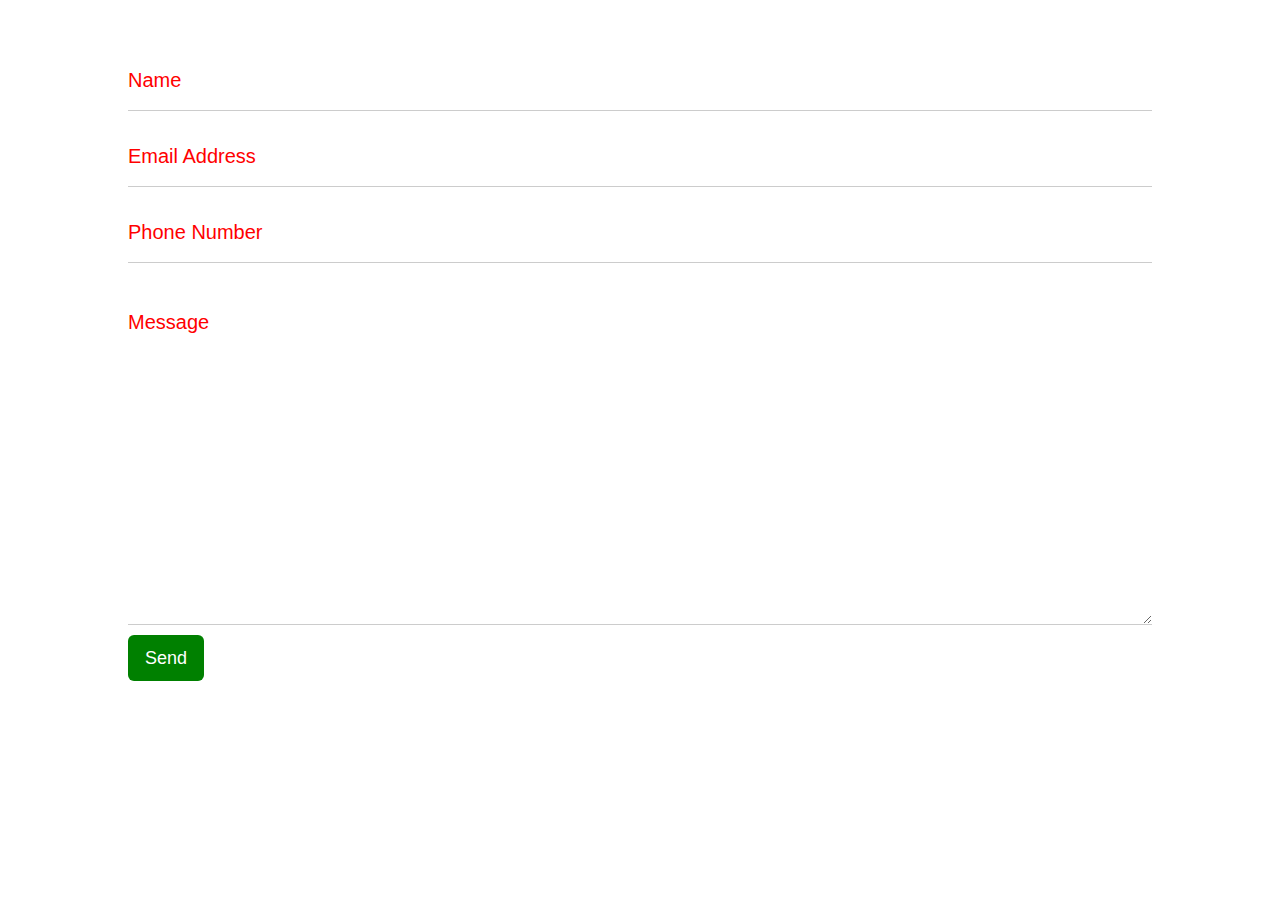
<file: form/index.html>
<!DOCTYPE html>
<html lang="en">

<head>
    <meta charset="UTF-8">
    <meta http-equiv="X-UA-Compatible" content="IE=edge">
    <meta name="viewport" content="width=device-width, initial-scale=1.0">
    <title>Document</title>
    <link rel="stylesheet" href="css/style.css">
    <!-- Link Fontawesome -->
    <link rel="stylesheet" href="https://cdnjs.cloudflare.com/ajax/libs/font-awesome/5.15.2/css/all.min.css"
        integrity="sha512-HK5fgLBL+xu6dm/Ii3z4xhlSUyZgTT9tuc/hSrtw6uzJOvgRr2a9jyxxT1ely+B+xFAmJKVSTbpM/CuL7qxO8w=="
        crossorigin="anonymous" />
    <!-- Latest compiled and minified CSS -->
    <link rel="stylesheet" href="https://stackpath.bootstrapcdn.com/bootstrap/3.4.1/css/bootstrap.min.css"
        integrity="sha384-HSMxcRTRxnN+Bdg0JdbxYKrThecOKuH5zCYotlSAcp1+c8xmyTe9GYg1l9a69psu" crossorigin="anonymous">
</head>

<body>

    <!-- Form -->
    <form class="contact-form" action="#">

        <!-- Name -->
        <div class="form-group">
            <label class="sr-only" for="contact-form-name">Name</label>
            <input id="contact-form-name" name="contact-form-name" class="form-control" type="text" placeholder="Name">
        </div>
        <!-- end Name -->

        <!-- Email -->
        <div class="form-group">
            <label class="sr-only" for="contact-form-email">Email</label>
            <input id="contact-form-email" name="contact-form-email" class="form-control" type="text" placeholder="Email Address">
        </div>
        <!-- end Email -->

        <!-- Phone -->
        <div class="form-group">
            <label class="sr-only" for="contact-form-phone">Phone</label>
            <input id="contact-form-phone" name="contact-form-phone" class="form-control" type="text"  placeholder="Phone Number">
        </div>
        <!-- end Phone -->

        <!-- Textarea -->
        <label class="sr-only" for="contact-form-message">Message</label>
        <textarea id="contact-form-message" name="contact-form-message" class="form-control text-left" cols="10" rows="10" placeholder="Message"></textarea>
        <!-- end Textarea -->

        <!-- Button -->
        <div class="form_button">
            <button class="btn btn-lg green_btn">Send</button>
        </div>
        <!-- Button -->

    </form>
    <!-- end Form -->

</body>

</html>
</file>
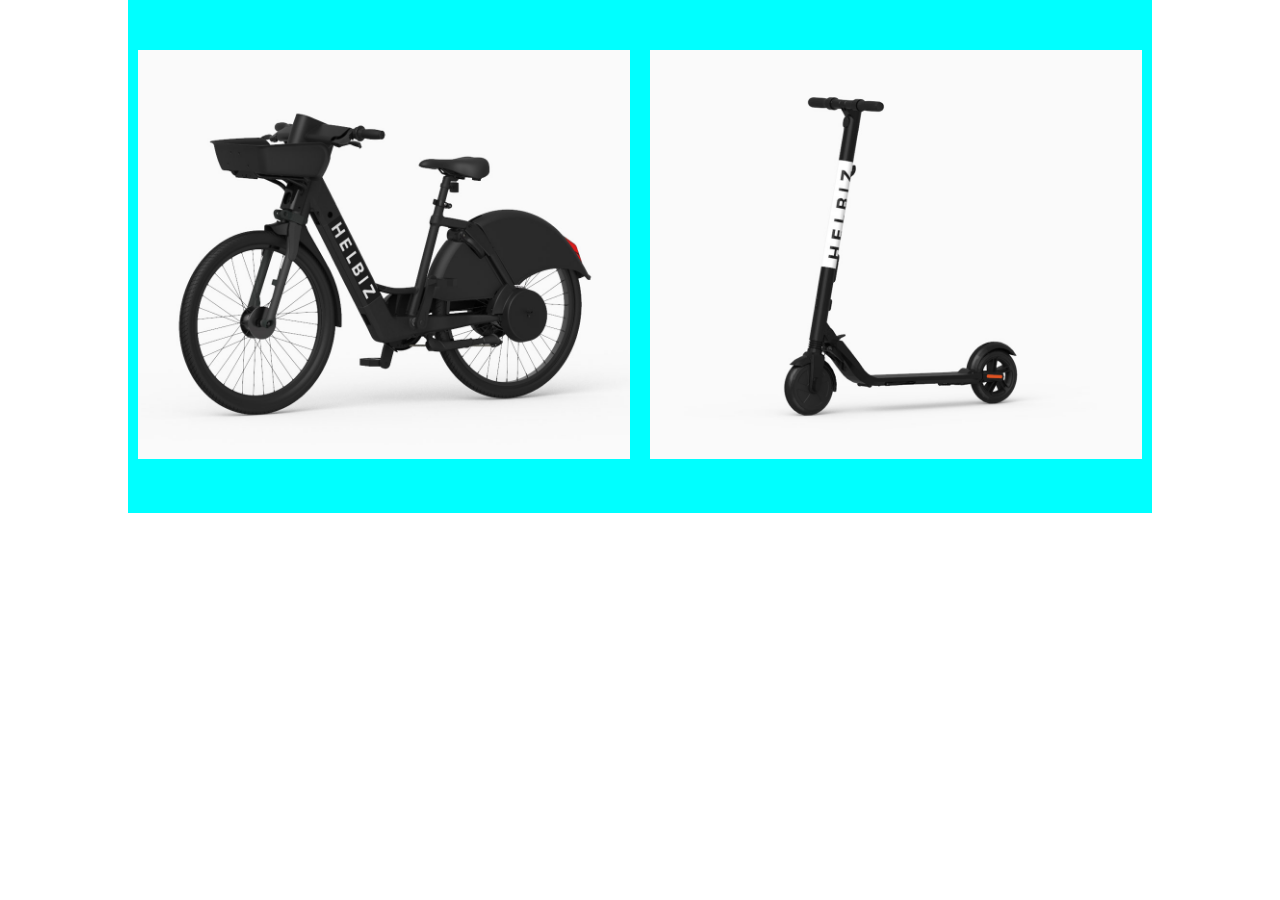
<file: gutter/index.html>
<!DOCTYPE html>
<html lang="en">
<head>
    <meta charset="UTF-8">
    <meta http-equiv="X-UA-Compatible" content="IE=edge">
    <meta name="viewport" content="width=device-width, initial-scale=1.0">
    <title>Document</title>
    <link rel="stylesheet" href="css/12bool.css">
    <link rel="stylesheet" href="css/style.css">
</head>
<body>
    <section class="product">
        <div class="container">

            <div class="col-xs-12 col-md-6 col-lg-6">
                <div class="col_inner">
                    <div class="content">
                        <img src="img/HelbizBike-2.jpg" alt="">
                    </div>
                </div>
            </div>

            <div class="col-xs-12 col-md-6 col-lg-6">
                <div class="col_inner">
                    <div class="content">
                        <img src="img/HelbizGOxSegway.jpg" alt="">
                    </div>
                </div>
            </div>

        </div>
    </section>
</body>
</html>
</file>
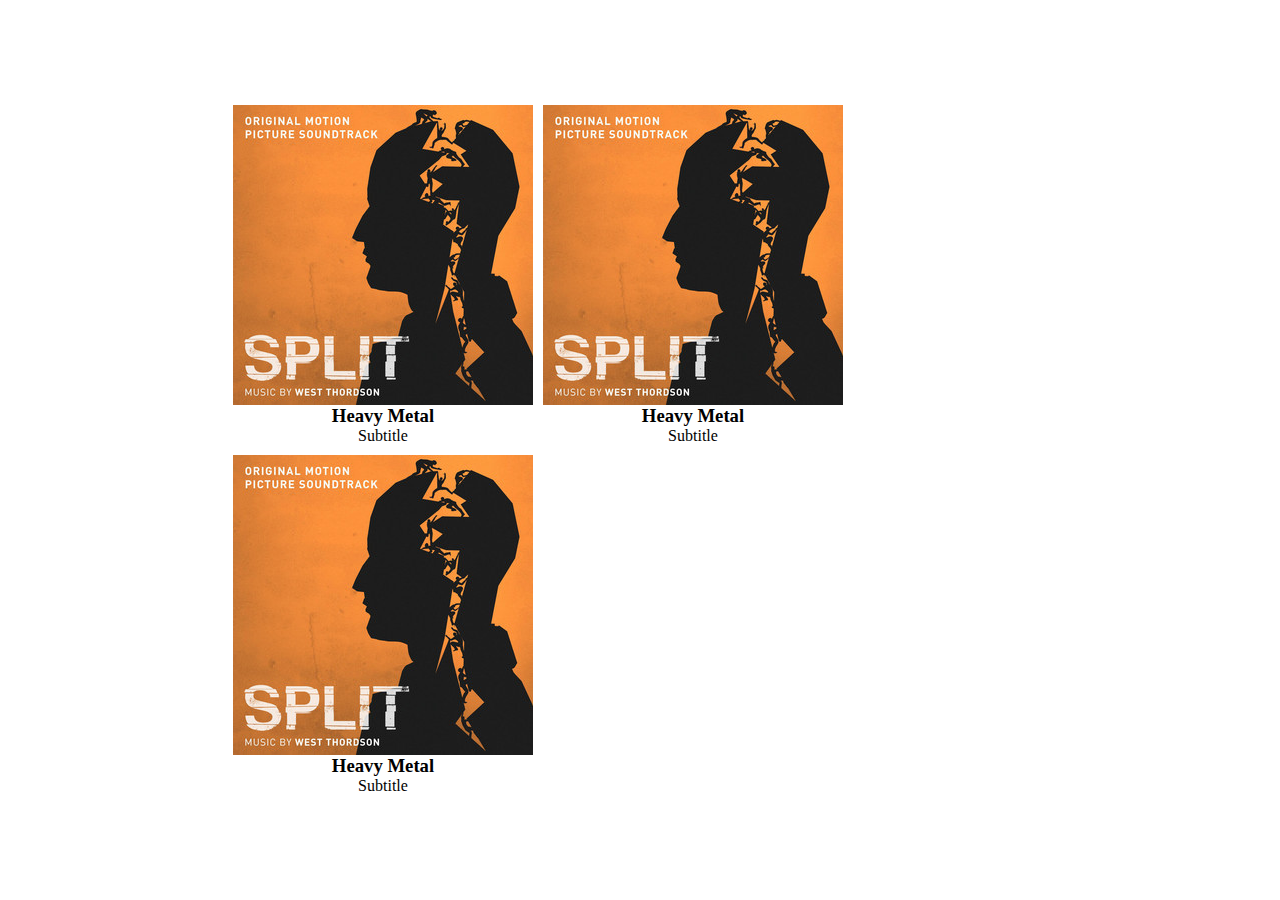
<file: layover/index.html>
<!DOCTYPE html>
<html lang="en">

<head>
    <meta charset="UTF-8">
    <meta http-equiv="X-UA-Compatible" content="IE=edge">
    <meta name="viewport" content="width=device-width, initial-scale=1.0">
    <title>Document</title>
    <link rel="stylesheet" href="css/style.css">
    <!-- Link Fontawesome -->
    <link rel="stylesheet" href="https://cdnjs.cloudflare.com/ajax/libs/font-awesome/5.15.2/css/all.min.css"
        integrity="sha512-HK5fgLBL+xu6dm/Ii3z4xhlSUyZgTT9tuc/hSrtw6uzJOvgRr2a9jyxxT1ely+B+xFAmJKVSTbpM/CuL7qxO8w=="
        crossorigin="anonymous" />
</head>

<body>
    <section>

        <div class="albums display-flex">

            <!-- Single Song Box -->
            <div class="album">

                <div class="album-image">
                    <img src="img/split.jpeg" alt="Split cover">
                    <div class="layover">
                        <a href="#">
                            <i class="far fa-play-circle"></i>
                        </a>
                    </div>
                </div>

                <div class="album-content">
                    <h3>Heavy Metal</h3>
                    <span>Subtitle</span>
                </div>

            </div>
            <!-- end Single Song Box -->

            <!-- Single Song Box -->
            <div class="album">

                <div class="album-image">
                    <img src="img/split.jpeg" alt="Split cover">
                    <div class="layover">
                        <a href="#">
                            <i class="far fa-play-circle"></i>
                        </a>
                    </div>
                </div>

                <div class="album-content">
                    <h3>Heavy Metal</h3>
                    <span>Subtitle</span>
                </div>

            </div>
            <!-- end Single Song Box -->

            <!-- Single Song Box -->
            <div class="album">

                <div class="album-image">
                    <img src="img/split.jpeg" alt="Split cover">
                    <div class="layover">
                        <a href="#">
                            <i class="far fa-play-circle"></i>
                        </a>
                    </div>
                </div>

                <div class="album-content">
                    <h3>Heavy Metal</h3>
                    <span>Subtitle</span>
                </div>

            </div>
            <!-- end Single Song Box -->

        </div>


    </section>
</body>

</html>
</file>
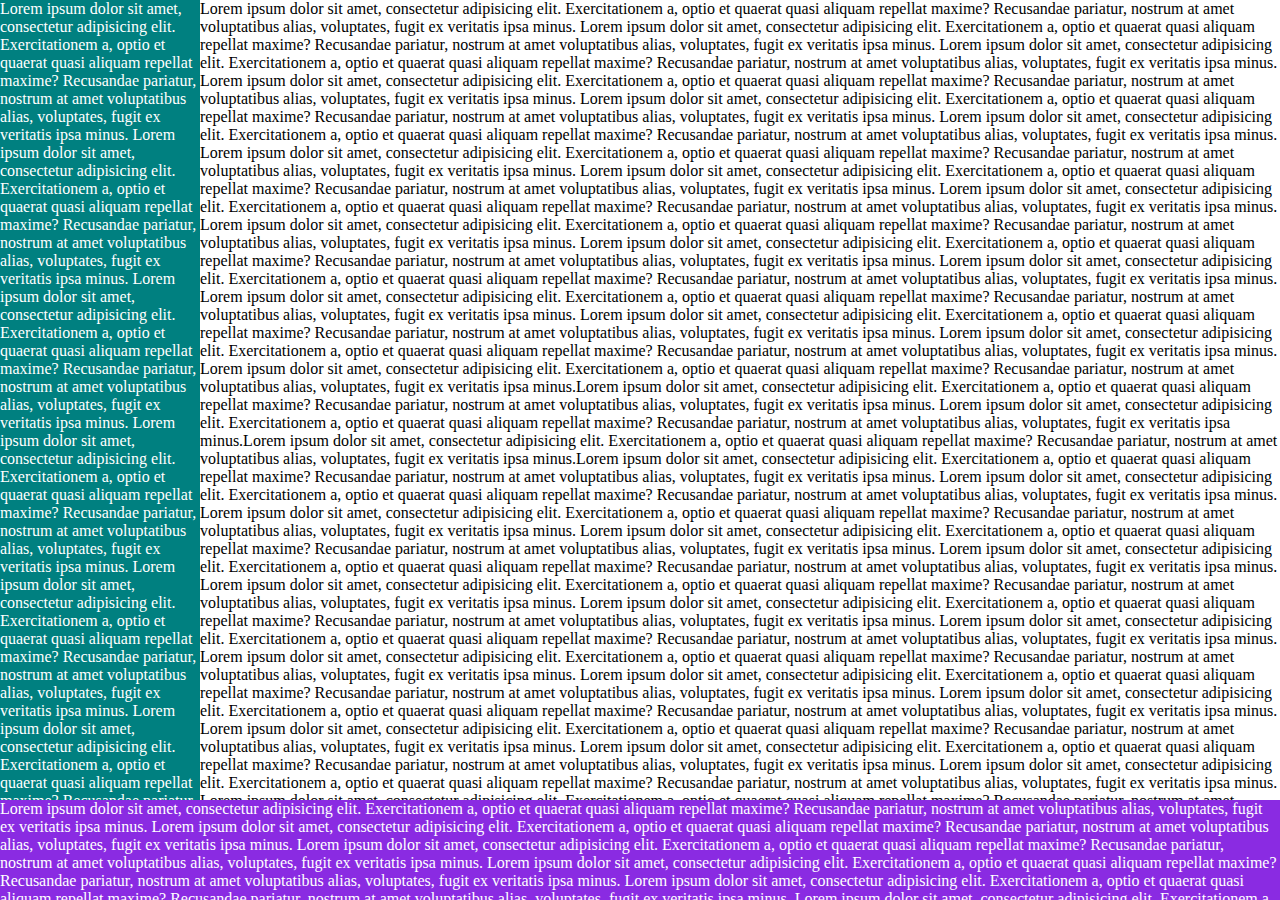
<file: struttura-per-web-app-solida/index.html>
<!DOCTYPE html>
<html lang="en">

<head>
    <meta charset="UTF-8">
    <meta http-equiv="X-UA-Compatible" content="IE=edge">
    <meta name="viewport" content="width=device-width, initial-scale=1.0">
    <title>Spotify Web</title>
    <link rel="stylesheet" href="css/style.css">
</head>

<body>

    <div class="wrapper">

        <main>

            <!-- Nav -->
            <nav>
                Lorem ipsum dolor sit amet, consectetur adipisicing elit. Exercitationem a, optio et quaerat quasi
                aliquam repellat maxime? Recusandae pariatur, nostrum at amet voluptatibus alias, voluptates, fugit ex
                veritatis ipsa minus.
				Lorem ipsum dolor sit amet, consectetur adipisicing elit. Exercitationem a, optio et quaerat quasi
                aliquam repellat maxime? Recusandae pariatur, nostrum at amet voluptatibus alias, voluptates, fugit ex
                veritatis ipsa minus.
				Lorem ipsum dolor sit amet, consectetur adipisicing elit. Exercitationem a, optio et quaerat quasi
                aliquam repellat maxime? Recusandae pariatur, nostrum at amet voluptatibus alias, voluptates, fugit ex
                veritatis ipsa minus.
				Lorem ipsum dolor sit amet, consectetur adipisicing elit. Exercitationem a, optio et quaerat quasi
                aliquam repellat maxime? Recusandae pariatur, nostrum at amet voluptatibus alias, voluptates, fugit ex
                veritatis ipsa minus.
				Lorem ipsum dolor sit amet, consectetur adipisicing elit. Exercitationem a, optio et quaerat quasi
                aliquam repellat maxime? Recusandae pariatur, nostrum at amet voluptatibus alias, voluptates, fugit ex
                veritatis ipsa minus.
				Lorem ipsum dolor sit amet, consectetur adipisicing elit. Exercitationem a, optio et quaerat quasi
                aliquam repellat maxime? Recusandae pariatur, nostrum at amet voluptatibus alias, voluptates, fugit ex
                veritatis ipsa minus.
				Lorem ipsum dolor sit amet, consectetur adipisicing elit. Exercitationem a, optio et quaerat quasi
                aliquam repellat maxime? Recusandae pariatur, nostrum at amet voluptatibus alias, voluptates, fugit ex
                veritatis ipsa minus.
				Lorem ipsum dolor sit amet, consectetur adipisicing elit. Exercitationem a, optio et quaerat quasi
                aliquam repellat maxime? Recusandae pariatur, nostrum at amet voluptatibus alias, voluptates, fugit ex
                veritatis ipsa minus.
				Lorem ipsum dolor sit amet, consectetur adipisicing elit. Exercitationem a, optio et quaerat quasi
                aliquam repellat maxime? Recusandae pariatur, nostrum at amet voluptatibus alias, voluptates, fugit ex
                veritatis ipsa minus.
				Lorem ipsum dolor sit amet, consectetur adipisicing elit. Exercitationem a, optio et quaerat quasi
                aliquam repellat maxime? Recusandae pariatur, nostrum at amet voluptatibus alias, voluptates, fugit ex
                veritatis ipsa minus.
				Lorem ipsum dolor sit amet, consectetur adipisicing elit. Exercitationem a, optio et quaerat quasi
                aliquam repellat maxime? Recusandae pariatur, nostrum at amet voluptatibus alias, voluptates, fugit ex
                veritatis ipsa minus.
				Lorem ipsum dolor sit amet, consectetur adipisicing elit. Exercitationem a, optio et quaerat quasi
                aliquam repellat maxime? Recusandae pariatur, nostrum at amet voluptatibus alias, voluptates, fugit ex
                veritatis ipsa minus.
				Lorem ipsum dolor sit amet, consectetur adipisicing elit. Exercitationem a, optio et quaerat quasi
                aliquam repellat maxime? Recusandae pariatur, nostrum at amet voluptatibus alias, voluptates, fugit ex
                veritatis ipsa minus.
				Lorem ipsum dolor sit amet, consectetur adipisicing elit. Exercitationem a, optio et quaerat quasi
                aliquam repellat maxime? Recusandae pariatur, nostrum at amet voluptatibus alias, voluptates, fugit ex
                veritatis ipsa minus.
				Lorem ipsum dolor sit amet, consectetur adipisicing elit. Exercitationem a, optio et quaerat quasi
                aliquam repellat maxime? Recusandae pariatur, nostrum at amet voluptatibus alias, voluptates, fugit ex
                veritatis ipsa minus.
				Lorem ipsum dolor sit amet, consectetur adipisicing elit. Exercitationem a, optio et quaerat quasi
                aliquam repellat maxime? Recusandae pariatur, nostrum at amet voluptatibus alias, voluptates, fugit ex
                veritatis ipsa minus.Lorem ipsum dolor sit amet, consectetur adipisicing elit. Exercitationem a, optio et quaerat quasi
                aliquam repellat maxime? Recusandae pariatur, nostrum at amet voluptatibus alias, voluptates, fugit ex
                veritatis ipsa minus.
				Lorem ipsum dolor sit amet, consectetur adipisicing elit. Exercitationem a, optio et quaerat quasi
                aliquam repellat maxime? Recusandae pariatur, nostrum at amet voluptatibus alias, voluptates, fugit ex
                veritatis ipsa minus.Lorem ipsum dolor sit amet, consectetur adipisicing elit. Exercitationem a, optio et quaerat quasi
                aliquam repellat maxime? Recusandae pariatur, nostrum at amet voluptatibus alias, voluptates, fugit ex
                veritatis ipsa minus.Lorem ipsum dolor sit amet, consectetur adipisicing elit. Exercitationem a, optio et quaerat quasi
                aliquam repellat maxime? Recusandae pariatur, nostrum at amet voluptatibus alias, voluptates, fugit ex
                veritatis ipsa minus.
				Lorem ipsum dolor sit amet, consectetur adipisicing elit. Exercitationem a, optio et quaerat quasi
                aliquam repellat maxime? Recusandae pariatur, nostrum at amet voluptatibus alias, voluptates, fugit ex
                veritatis ipsa minus.
				Lorem ipsum dolor sit amet, consectetur adipisicing elit. Exercitationem a, optio et quaerat quasi
                aliquam repellat maxime? Recusandae pariatur, nostrum at amet voluptatibus alias, voluptates, fugit ex
                veritatis ipsa minus.
				Lorem ipsum dolor sit amet, consectetur adipisicing elit. Exercitationem a, optio et quaerat quasi
                aliquam repellat maxime? Recusandae pariatur, nostrum at amet voluptatibus alias, voluptates, fugit ex
                veritatis ipsa minus.
				Lorem ipsum dolor sit amet, consectetur adipisicing elit. Exercitationem a, optio et quaerat quasi
                aliquam repellat maxime? Recusandae pariatur, nostrum at amet voluptatibus alias, voluptates, fugit ex
                veritatis ipsa minus.
				Lorem ipsum dolor sit amet, consectetur adipisicing elit. Exercitationem a, optio et quaerat quasi
                aliquam repellat maxime? Recusandae pariatur, nostrum at amet voluptatibus alias, voluptates, fugit ex
                veritatis ipsa minus.
				Lorem ipsum dolor sit amet, consectetur adipisicing elit. Exercitationem a, optio et quaerat quasi
                aliquam repellat maxime? Recusandae pariatur, nostrum at amet voluptatibus alias, voluptates, fugit ex
                veritatis ipsa minus.
				Lorem ipsum dolor sit amet, consectetur adipisicing elit. Exercitationem a, optio et quaerat quasi
                aliquam repellat maxime? Recusandae pariatur, nostrum at amet voluptatibus alias, voluptates, fugit ex
                veritatis ipsa minus.
				Lorem ipsum dolor sit amet, consectetur adipisicing elit. Exercitationem a, optio et quaerat quasi
                aliquam repellat maxime? Recusandae pariatur, nostrum at amet voluptatibus alias, voluptates, fugit ex
                veritatis ipsa minus.
				Lorem ipsum dolor sit amet, consectetur adipisicing elit. Exercitationem a, optio et quaerat quasi
                aliquam repellat maxime? Recusandae pariatur, nostrum at amet voluptatibus alias, voluptates, fugit ex
                veritatis ipsa minus.
				Lorem ipsum dolor sit amet, consectetur adipisicing elit. Exercitationem a, optio et quaerat quasi
                aliquam repellat maxime? Recusandae pariatur, nostrum at amet voluptatibus alias, voluptates, fugit ex
                veritatis ipsa minus.
				Lorem ipsum dolor sit amet, consectetur adipisicing elit. Exercitationem a, optio et quaerat quasi
                aliquam repellat maxime? Recusandae pariatur, nostrum at amet voluptatibus alias, voluptates, fugit ex
                veritatis ipsa minus.
				Lorem ipsum dolor sit amet, consectetur adipisicing elit. Exercitationem a, optio et quaerat quasi
                aliquam repellat maxime? Recusandae pariatur, nostrum at amet voluptatibus alias, voluptates, fugit ex
                veritatis ipsa minus.
				Lorem ipsum dolor sit amet, consectetur adipisicing elit. Exercitationem a, optio et quaerat quasi
                aliquam repellat maxime? Recusandae pariatur, nostrum at amet voluptatibus alias, voluptates, fugit ex
                veritatis ipsa minus.
				Lorem ipsum dolor sit amet, consectetur adipisicing elit. Exercitationem a, optio et quaerat quasi
                aliquam repellat maxime? Recusandae pariatur, nostrum at amet voluptatibus alias, voluptates, fugit ex
                veritatis ipsa minus.
				Lorem ipsum dolor sit amet, consectetur adipisicing elit. Exercitationem a, optio et quaerat quasi
                aliquam repellat maxime? Recusandae pariatur, nostrum at amet voluptatibus alias, voluptates, fugit ex
                veritatis ipsa minus.
				Lorem ipsum dolor sit amet, consectetur adipisicing elit. Exercitationem a, optio et quaerat quasi
                aliquam repellat maxime? Recusandae pariatur, nostrum at amet voluptatibus alias, voluptates, fugit ex
                veritatis ipsa minus.Lorem ipsum dolor sit amet, consectetur adipisicing elit. Exercitationem a, optio et quaerat quasi
                aliquam repellat maxime? Recusandae pariatur, nostrum at amet voluptatibus alias, voluptates, fugit ex
                veritatis ipsa minus.
				Lorem ipsum dolor sit amet, consectetur adipisicing elit. Exercitationem a, optio et quaerat quasi
                aliquam repellat maxime? Recusandae pariatur, nostrum at amet voluptatibus alias, voluptates, fugit ex
                veritatis ipsa minus.Lorem ipsum dolor sit amet, consectetur adipisicing elit. Exercitationem a, optio et quaerat quasi
                aliquam repellat maxime? Recusandae pariatur, nostrum at amet voluptatibus alias, voluptates, fugit ex
                veritatis ipsa minus.Lorem ipsum dolor sit amet, consectetur adipisicing elit. Exercitationem a, optio et quaerat quasi
                aliquam repellat maxime? Recusandae pariatur, nostrum at amet voluptatibus alias, voluptates, fugit ex
                veritatis ipsa minus.
            </nav>
            <!-- Nav -->

            <!-- Main Right -->
            <div class="main-right">
                Lorem ipsum dolor sit amet, consectetur adipisicing elit. Exercitationem a, optio et quaerat quasi
                aliquam repellat maxime? Recusandae pariatur, nostrum at amet voluptatibus alias, voluptates, fugit ex
                veritatis ipsa minus.
				Lorem ipsum dolor sit amet, consectetur adipisicing elit. Exercitationem a, optio et quaerat quasi
                aliquam repellat maxime? Recusandae pariatur, nostrum at amet voluptatibus alias, voluptates, fugit ex
                veritatis ipsa minus.
				Lorem ipsum dolor sit amet, consectetur adipisicing elit. Exercitationem a, optio et quaerat quasi
                aliquam repellat maxime? Recusandae pariatur, nostrum at amet voluptatibus alias, voluptates, fugit ex
                veritatis ipsa minus.
				Lorem ipsum dolor sit amet, consectetur adipisicing elit. Exercitationem a, optio et quaerat quasi
                aliquam repellat maxime? Recusandae pariatur, nostrum at amet voluptatibus alias, voluptates, fugit ex
                veritatis ipsa minus.
				Lorem ipsum dolor sit amet, consectetur adipisicing elit. Exercitationem a, optio et quaerat quasi
                aliquam repellat maxime? Recusandae pariatur, nostrum at amet voluptatibus alias, voluptates, fugit ex
                veritatis ipsa minus.
				Lorem ipsum dolor sit amet, consectetur adipisicing elit. Exercitationem a, optio et quaerat quasi
                aliquam repellat maxime? Recusandae pariatur, nostrum at amet voluptatibus alias, voluptates, fugit ex
                veritatis ipsa minus.
				Lorem ipsum dolor sit amet, consectetur adipisicing elit. Exercitationem a, optio et quaerat quasi
                aliquam repellat maxime? Recusandae pariatur, nostrum at amet voluptatibus alias, voluptates, fugit ex
                veritatis ipsa minus.
				Lorem ipsum dolor sit amet, consectetur adipisicing elit. Exercitationem a, optio et quaerat quasi
                aliquam repellat maxime? Recusandae pariatur, nostrum at amet voluptatibus alias, voluptates, fugit ex
                veritatis ipsa minus.
				Lorem ipsum dolor sit amet, consectetur adipisicing elit. Exercitationem a, optio et quaerat quasi
                aliquam repellat maxime? Recusandae pariatur, nostrum at amet voluptatibus alias, voluptates, fugit ex
                veritatis ipsa minus.
				Lorem ipsum dolor sit amet, consectetur adipisicing elit. Exercitationem a, optio et quaerat quasi
                aliquam repellat maxime? Recusandae pariatur, nostrum at amet voluptatibus alias, voluptates, fugit ex
                veritatis ipsa minus.
				Lorem ipsum dolor sit amet, consectetur adipisicing elit. Exercitationem a, optio et quaerat quasi
                aliquam repellat maxime? Recusandae pariatur, nostrum at amet voluptatibus alias, voluptates, fugit ex
                veritatis ipsa minus.
				Lorem ipsum dolor sit amet, consectetur adipisicing elit. Exercitationem a, optio et quaerat quasi
                aliquam repellat maxime? Recusandae pariatur, nostrum at amet voluptatibus alias, voluptates, fugit ex
                veritatis ipsa minus.
				Lorem ipsum dolor sit amet, consectetur adipisicing elit. Exercitationem a, optio et quaerat quasi
                aliquam repellat maxime? Recusandae pariatur, nostrum at amet voluptatibus alias, voluptates, fugit ex
                veritatis ipsa minus.
				Lorem ipsum dolor sit amet, consectetur adipisicing elit. Exercitationem a, optio et quaerat quasi
                aliquam repellat maxime? Recusandae pariatur, nostrum at amet voluptatibus alias, voluptates, fugit ex
                veritatis ipsa minus.
				Lorem ipsum dolor sit amet, consectetur adipisicing elit. Exercitationem a, optio et quaerat quasi
                aliquam repellat maxime? Recusandae pariatur, nostrum at amet voluptatibus alias, voluptates, fugit ex
                veritatis ipsa minus.
				Lorem ipsum dolor sit amet, consectetur adipisicing elit. Exercitationem a, optio et quaerat quasi
                aliquam repellat maxime? Recusandae pariatur, nostrum at amet voluptatibus alias, voluptates, fugit ex
                veritatis ipsa minus.Lorem ipsum dolor sit amet, consectetur adipisicing elit. Exercitationem a, optio et quaerat quasi
                aliquam repellat maxime? Recusandae pariatur, nostrum at amet voluptatibus alias, voluptates, fugit ex
                veritatis ipsa minus.
				Lorem ipsum dolor sit amet, consectetur adipisicing elit. Exercitationem a, optio et quaerat quasi
                aliquam repellat maxime? Recusandae pariatur, nostrum at amet voluptatibus alias, voluptates, fugit ex
                veritatis ipsa minus.Lorem ipsum dolor sit amet, consectetur adipisicing elit. Exercitationem a, optio et quaerat quasi
                aliquam repellat maxime? Recusandae pariatur, nostrum at amet voluptatibus alias, voluptates, fugit ex
                veritatis ipsa minus.Lorem ipsum dolor sit amet, consectetur adipisicing elit. Exercitationem a, optio et quaerat quasi
                aliquam repellat maxime? Recusandae pariatur, nostrum at amet voluptatibus alias, voluptates, fugit ex
                veritatis ipsa minus.
				Lorem ipsum dolor sit amet, consectetur adipisicing elit. Exercitationem a, optio et quaerat quasi
                aliquam repellat maxime? Recusandae pariatur, nostrum at amet voluptatibus alias, voluptates, fugit ex
                veritatis ipsa minus.
				Lorem ipsum dolor sit amet, consectetur adipisicing elit. Exercitationem a, optio et quaerat quasi
                aliquam repellat maxime? Recusandae pariatur, nostrum at amet voluptatibus alias, voluptates, fugit ex
                veritatis ipsa minus.
				Lorem ipsum dolor sit amet, consectetur adipisicing elit. Exercitationem a, optio et quaerat quasi
                aliquam repellat maxime? Recusandae pariatur, nostrum at amet voluptatibus alias, voluptates, fugit ex
                veritatis ipsa minus.
				Lorem ipsum dolor sit amet, consectetur adipisicing elit. Exercitationem a, optio et quaerat quasi
                aliquam repellat maxime? Recusandae pariatur, nostrum at amet voluptatibus alias, voluptates, fugit ex
                veritatis ipsa minus.
				Lorem ipsum dolor sit amet, consectetur adipisicing elit. Exercitationem a, optio et quaerat quasi
                aliquam repellat maxime? Recusandae pariatur, nostrum at amet voluptatibus alias, voluptates, fugit ex
                veritatis ipsa minus.
				Lorem ipsum dolor sit amet, consectetur adipisicing elit. Exercitationem a, optio et quaerat quasi
                aliquam repellat maxime? Recusandae pariatur, nostrum at amet voluptatibus alias, voluptates, fugit ex
                veritatis ipsa minus.
				Lorem ipsum dolor sit amet, consectetur adipisicing elit. Exercitationem a, optio et quaerat quasi
                aliquam repellat maxime? Recusandae pariatur, nostrum at amet voluptatibus alias, voluptates, fugit ex
                veritatis ipsa minus.
				Lorem ipsum dolor sit amet, consectetur adipisicing elit. Exercitationem a, optio et quaerat quasi
                aliquam repellat maxime? Recusandae pariatur, nostrum at amet voluptatibus alias, voluptates, fugit ex
                veritatis ipsa minus.
				Lorem ipsum dolor sit amet, consectetur adipisicing elit. Exercitationem a, optio et quaerat quasi
                aliquam repellat maxime? Recusandae pariatur, nostrum at amet voluptatibus alias, voluptates, fugit ex
                veritatis ipsa minus.
				Lorem ipsum dolor sit amet, consectetur adipisicing elit. Exercitationem a, optio et quaerat quasi
                aliquam repellat maxime? Recusandae pariatur, nostrum at amet voluptatibus alias, voluptates, fugit ex
                veritatis ipsa minus.
				Lorem ipsum dolor sit amet, consectetur adipisicing elit. Exercitationem a, optio et quaerat quasi
                aliquam repellat maxime? Recusandae pariatur, nostrum at amet voluptatibus alias, voluptates, fugit ex
                veritatis ipsa minus.
				Lorem ipsum dolor sit amet, consectetur adipisicing elit. Exercitationem a, optio et quaerat quasi
                aliquam repellat maxime? Recusandae pariatur, nostrum at amet voluptatibus alias, voluptates, fugit ex
                veritatis ipsa minus.
				Lorem ipsum dolor sit amet, consectetur adipisicing elit. Exercitationem a, optio et quaerat quasi
                aliquam repellat maxime? Recusandae pariatur, nostrum at amet voluptatibus alias, voluptates, fugit ex
                veritatis ipsa minus.
				Lorem ipsum dolor sit amet, consectetur adipisicing elit. Exercitationem a, optio et quaerat quasi
                aliquam repellat maxime? Recusandae pariatur, nostrum at amet voluptatibus alias, voluptates, fugit ex
                veritatis ipsa minus.
				Lorem ipsum dolor sit amet, consectetur adipisicing elit. Exercitationem a, optio et quaerat quasi
                aliquam repellat maxime? Recusandae pariatur, nostrum at amet voluptatibus alias, voluptates, fugit ex
                veritatis ipsa minus.
				Lorem ipsum dolor sit amet, consectetur adipisicing elit. Exercitationem a, optio et quaerat quasi
                aliquam repellat maxime? Recusandae pariatur, nostrum at amet voluptatibus alias, voluptates, fugit ex
                veritatis ipsa minus.Lorem ipsum dolor sit amet, consectetur adipisicing elit. Exercitationem a, optio et quaerat quasi
                aliquam repellat maxime? Recusandae pariatur, nostrum at amet voluptatibus alias, voluptates, fugit ex
                veritatis ipsa minus.
				Lorem ipsum dolor sit amet, consectetur adipisicing elit. Exercitationem a, optio et quaerat quasi
                aliquam repellat maxime? Recusandae pariatur, nostrum at amet voluptatibus alias, voluptates, fugit ex
                veritatis ipsa minus.Lorem ipsum dolor sit amet, consectetur adipisicing elit. Exercitationem a, optio et quaerat quasi
                aliquam repellat maxime? Recusandae pariatur, nostrum at amet voluptatibus alias, voluptates, fugit ex
                veritatis ipsa minus.Lorem ipsum dolor sit amet, consectetur adipisicing elit. Exercitationem a, optio et quaerat quasi
                aliquam repellat maxime? Recusandae pariatur, nostrum at amet voluptatibus alias, voluptates, fugit ex
                veritatis ipsa minus.
            </div>
            <!-- end Main Right -->

        </main>

        <footer>
            Lorem ipsum dolor sit amet, consectetur adipisicing elit. Exercitationem a, optio et quaerat quasi
                aliquam repellat maxime? Recusandae pariatur, nostrum at amet voluptatibus alias, voluptates, fugit ex
                veritatis ipsa minus.
				Lorem ipsum dolor sit amet, consectetur adipisicing elit. Exercitationem a, optio et quaerat quasi
                aliquam repellat maxime? Recusandae pariatur, nostrum at amet voluptatibus alias, voluptates, fugit ex
                veritatis ipsa minus.
				Lorem ipsum dolor sit amet, consectetur adipisicing elit. Exercitationem a, optio et quaerat quasi
                aliquam repellat maxime? Recusandae pariatur, nostrum at amet voluptatibus alias, voluptates, fugit ex
                veritatis ipsa minus.
				Lorem ipsum dolor sit amet, consectetur adipisicing elit. Exercitationem a, optio et quaerat quasi
                aliquam repellat maxime? Recusandae pariatur, nostrum at amet voluptatibus alias, voluptates, fugit ex
                veritatis ipsa minus.
				Lorem ipsum dolor sit amet, consectetur adipisicing elit. Exercitationem a, optio et quaerat quasi
                aliquam repellat maxime? Recusandae pariatur, nostrum at amet voluptatibus alias, voluptates, fugit ex
                veritatis ipsa minus.
				Lorem ipsum dolor sit amet, consectetur adipisicing elit. Exercitationem a, optio et quaerat quasi
                aliquam repellat maxime? Recusandae pariatur, nostrum at amet voluptatibus alias, voluptates, fugit ex
                veritatis ipsa minus.
				Lorem ipsum dolor sit amet, consectetur adipisicing elit. Exercitationem a, optio et quaerat quasi
                aliquam repellat maxime? Recusandae pariatur, nostrum at amet voluptatibus alias, voluptates, fugit ex
                veritatis ipsa minus.
				Lorem ipsum dolor sit amet, consectetur adipisicing elit. Exercitationem a, optio et quaerat quasi
                aliquam repellat maxime? Recusandae pariatur, nostrum at amet voluptatibus alias, voluptates, fugit ex
                veritatis ipsa minus.
				Lorem ipsum dolor sit amet, consectetur adipisicing elit. Exercitationem a, optio et quaerat quasi
                aliquam repellat maxime? Recusandae pariatur, nostrum at amet voluptatibus alias, voluptates, fugit ex
                veritatis ipsa minus.
				Lorem ipsum dolor sit amet, consectetur adipisicing elit. Exercitationem a, optio et quaerat quasi
                aliquam repellat maxime? Recusandae pariatur, nostrum at amet voluptatibus alias, voluptates, fugit ex
                veritatis ipsa minus.
				Lorem ipsum dolor sit amet, consectetur adipisicing elit. Exercitationem a, optio et quaerat quasi
                aliquam repellat maxime? Recusandae pariatur, nostrum at amet voluptatibus alias, voluptates, fugit ex
                veritatis ipsa minus.
				Lorem ipsum dolor sit amet, consectetur adipisicing elit. Exercitationem a, optio et quaerat quasi
                aliquam repellat maxime? Recusandae pariatur, nostrum at amet voluptatibus alias, voluptates, fugit ex
                veritatis ipsa minus.
				Lorem ipsum dolor sit amet, consectetur adipisicing elit. Exercitationem a, optio et quaerat quasi
                aliquam repellat maxime? Recusandae pariatur, nostrum at amet voluptatibus alias, voluptates, fugit ex
                veritatis ipsa minus.
				Lorem ipsum dolor sit amet, consectetur adipisicing elit. Exercitationem a, optio et quaerat quasi
                aliquam repellat maxime? Recusandae pariatur, nostrum at amet voluptatibus alias, voluptates, fugit ex
                veritatis ipsa minus.
				Lorem ipsum dolor sit amet, consectetur adipisicing elit. Exercitationem a, optio et quaerat quasi
                aliquam repellat maxime? Recusandae pariatur, nostrum at amet voluptatibus alias, voluptates, fugit ex
                veritatis ipsa minus.
				Lorem ipsum dolor sit amet, consectetur adipisicing elit. Exercitationem a, optio et quaerat quasi
                aliquam repellat maxime? Recusandae pariatur, nostrum at amet voluptatibus alias, voluptates, fugit ex
                veritatis ipsa minus.Lorem ipsum dolor sit amet, consectetur adipisicing elit. Exercitationem a, optio et quaerat quasi
                aliquam repellat maxime? Recusandae pariatur, nostrum at amet voluptatibus alias, voluptates, fugit ex
                veritatis ipsa minus.
				Lorem ipsum dolor sit amet, consectetur adipisicing elit. Exercitationem a, optio et quaerat quasi
                aliquam repellat maxime? Recusandae pariatur, nostrum at amet voluptatibus alias, voluptates, fugit ex
                veritatis ipsa minus.Lorem ipsum dolor sit amet, consectetur adipisicing elit. Exercitationem a, optio et quaerat quasi
                aliquam repellat maxime? Recusandae pariatur, nostrum at amet voluptatibus alias, voluptates, fugit ex
                veritatis ipsa minus.Lorem ipsum dolor sit amet, consectetur adipisicing elit. Exercitationem a, optio et quaerat quasi
                aliquam repellat maxime? Recusandae pariatur, nostrum at amet voluptatibus alias, voluptates, fugit ex
                veritatis ipsa minus.
				Lorem ipsum dolor sit amet, consectetur adipisicing elit. Exercitationem a, optio et quaerat quasi
                aliquam repellat maxime? Recusandae pariatur, nostrum at amet voluptatibus alias, voluptates, fugit ex
                veritatis ipsa minus.
				Lorem ipsum dolor sit amet, consectetur adipisicing elit. Exercitationem a, optio et quaerat quasi
                aliquam repellat maxime? Recusandae pariatur, nostrum at amet voluptatibus alias, voluptates, fugit ex
                veritatis ipsa minus.
				Lorem ipsum dolor sit amet, consectetur adipisicing elit. Exercitationem a, optio et quaerat quasi
                aliquam repellat maxime? Recusandae pariatur, nostrum at amet voluptatibus alias, voluptates, fugit ex
                veritatis ipsa minus.
				Lorem ipsum dolor sit amet, consectetur adipisicing elit. Exercitationem a, optio et quaerat quasi
                aliquam repellat maxime? Recusandae pariatur, nostrum at amet voluptatibus alias, voluptates, fugit ex
                veritatis ipsa minus.
				Lorem ipsum dolor sit amet, consectetur adipisicing elit. Exercitationem a, optio et quaerat quasi
                aliquam repellat maxime? Recusandae pariatur, nostrum at amet voluptatibus alias, voluptates, fugit ex
                veritatis ipsa minus.
				Lorem ipsum dolor sit amet, consectetur adipisicing elit. Exercitationem a, optio et quaerat quasi
                aliquam repellat maxime? Recusandae pariatur, nostrum at amet voluptatibus alias, voluptates, fugit ex
                veritatis ipsa minus.
				Lorem ipsum dolor sit amet, consectetur adipisicing elit. Exercitationem a, optio et quaerat quasi
                aliquam repellat maxime? Recusandae pariatur, nostrum at amet voluptatibus alias, voluptates, fugit ex
                veritatis ipsa minus.
				Lorem ipsum dolor sit amet, consectetur adipisicing elit. Exercitationem a, optio et quaerat quasi
                aliquam repellat maxime? Recusandae pariatur, nostrum at amet voluptatibus alias, voluptates, fugit ex
                veritatis ipsa minus.
				Lorem ipsum dolor sit amet, consectetur adipisicing elit. Exercitationem a, optio et quaerat quasi
                aliquam repellat maxime? Recusandae pariatur, nostrum at amet voluptatibus alias, voluptates, fugit ex
                veritatis ipsa minus.
				Lorem ipsum dolor sit amet, consectetur adipisicing elit. Exercitationem a, optio et quaerat quasi
                aliquam repellat maxime? Recusandae pariatur, nostrum at amet voluptatibus alias, voluptates, fugit ex
                veritatis ipsa minus.
				Lorem ipsum dolor sit amet, consectetur adipisicing elit. Exercitationem a, optio et quaerat quasi
                aliquam repellat maxime? Recusandae pariatur, nostrum at amet voluptatibus alias, voluptates, fugit ex
                veritatis ipsa minus.
				Lorem ipsum dolor sit amet, consectetur adipisicing elit. Exercitationem a, optio et quaerat quasi
                aliquam repellat maxime? Recusandae pariatur, nostrum at amet voluptatibus alias, voluptates, fugit ex
                veritatis ipsa minus.
				Lorem ipsum dolor sit amet, consectetur adipisicing elit. Exercitationem a, optio et quaerat quasi
                aliquam repellat maxime? Recusandae pariatur, nostrum at amet voluptatibus alias, voluptates, fugit ex
                veritatis ipsa minus.
				Lorem ipsum dolor sit amet, consectetur adipisicing elit. Exercitationem a, optio et quaerat quasi
                aliquam repellat maxime? Recusandae pariatur, nostrum at amet voluptatibus alias, voluptates, fugit ex
                veritatis ipsa minus.
				Lorem ipsum dolor sit amet, consectetur adipisicing elit. Exercitationem a, optio et quaerat quasi
                aliquam repellat maxime? Recusandae pariatur, nostrum at amet voluptatibus alias, voluptates, fugit ex
                veritatis ipsa minus.
				Lorem ipsum dolor sit amet, consectetur adipisicing elit. Exercitationem a, optio et quaerat quasi
                aliquam repellat maxime? Recusandae pariatur, nostrum at amet voluptatibus alias, voluptates, fugit ex
                veritatis ipsa minus.Lorem ipsum dolor sit amet, consectetur adipisicing elit. Exercitationem a, optio et quaerat quasi
                aliquam repellat maxime? Recusandae pariatur, nostrum at amet voluptatibus alias, voluptates, fugit ex
                veritatis ipsa minus.
				Lorem ipsum dolor sit amet, consectetur adipisicing elit. Exercitationem a, optio et quaerat quasi
                aliquam repellat maxime? Recusandae pariatur, nostrum at amet voluptatibus alias, voluptates, fugit ex
                veritatis ipsa minus.Lorem ipsum dolor sit amet, consectetur adipisicing elit. Exercitationem a, optio et quaerat quasi
                aliquam repellat maxime? Recusandae pariatur, nostrum at amet voluptatibus alias, voluptates, fugit ex
                veritatis ipsa minus.Lorem ipsum dolor sit amet, consectetur adipisicing elit. Exercitationem a, optio et quaerat quasi
                aliquam repellat maxime? Recusandae pariatur, nostrum at amet voluptatibus alias, voluptates, fugit ex
                veritatis ipsa minus.
        </footer>

    </div>

</body>

</html>
</file>
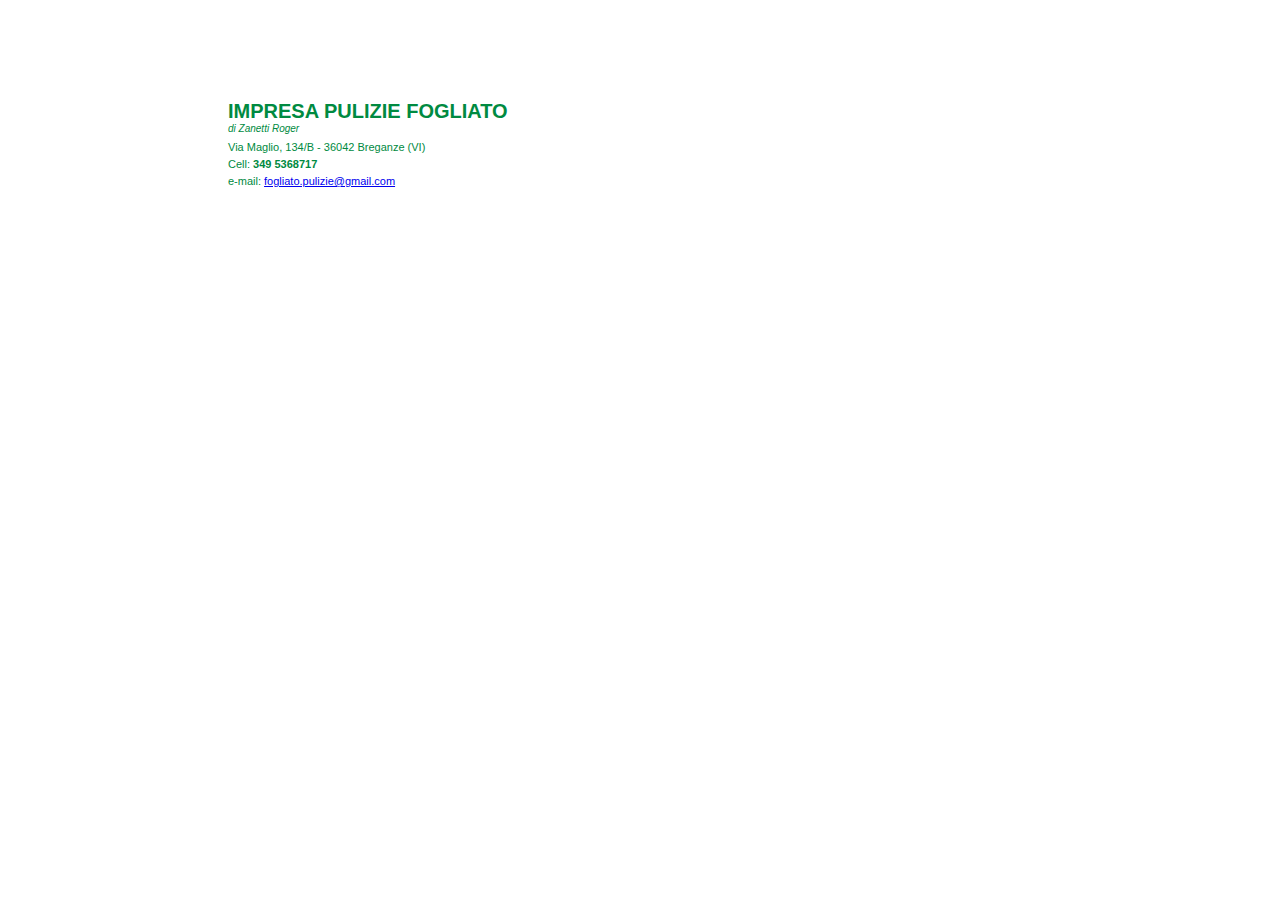
<file: test/index.html>
<!DOCTYPE html>
<html lang="en">

<head>
    <meta charset="UTF-8">
    <meta http-equiv="X-UA-Compatible" content="IE=edge">
    <meta name="viewport" content="width=device-width, initial-scale=1.0">
    <title>Document</title>
    <link rel="stylesheet" href="css/style.css">
</head>

<body>
    <section>
        <div class="container">
            <div class="container-logo">
                <div class="title">
                    <span class="_h1">impresa pulizie fogliato</span>
                    <div class="_h3">di Zanetti Roger</div>
                </div>
                <!-- <div class="image">
                    <img src="img/logo.png" alt="logo.png">
                </div> -->
            </div>
            <div class="bottom">
                <p> Via Maglio, 134/B - 36042 Breganze (VI)</p>
                <p>Cell: <b>349 5368717</b></p>
                <p>e-mail: <a href="mailto:fogliato.pulizie@gmail.com">fogliato.pulizie@gmail.com</a> </p>
                
            </div>
        </div>
    </section>


</body>

</html>
</file>
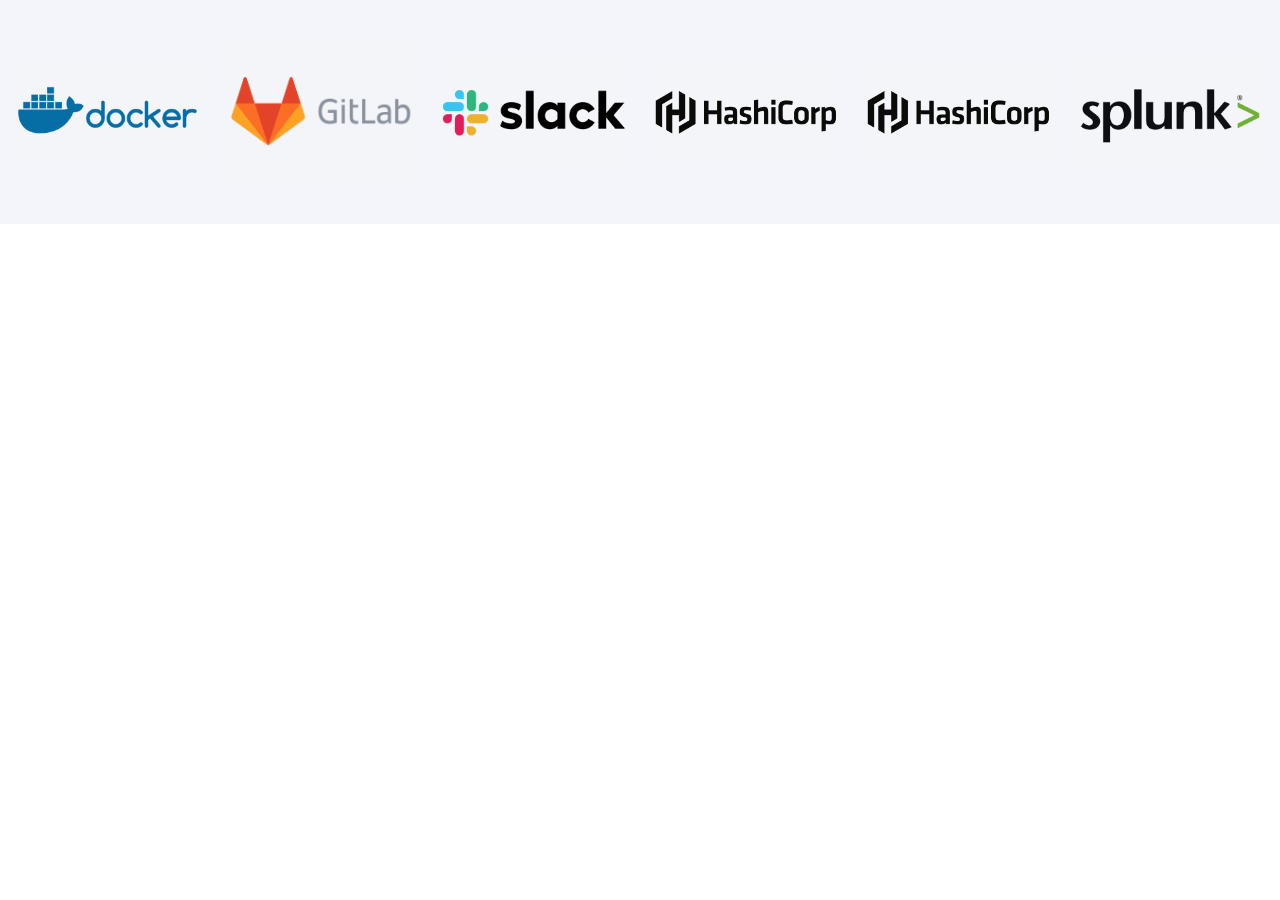
<file: width-calc/index.html>
<!DOCTYPE html>
<html lang="en">
<head>
    <meta charset="UTF-8">
    <meta http-equiv="X-UA-Compatible" content="IE=edge">
    <meta name="viewport" content="width=device-width, initial-scale=1.0">
    <link rel="stylesheet" href="css/style.css">
    <title>Width Calc</title>
</head>
<body>

    <section class="bg-grey">
        <ul class="sponsors">
            <li>
                <img src="img/docker.svg" alt="">
            </li>
            <li>
                <img src="img/gitlab.svg" alt="">
            </li>
            <li>
                <img src="img/slack.svg" alt="">
            </li>
            <li>
                <img src="img/hashicorp.svg" alt="">
            </li>
            <li>
                <img src="img/hashicorp.svg" alt="">
            </li>
            <li>
                <img src="img/splunk.svg" alt="">
            </li>
        </ul>
    </section>

    
</body>
</html>
</file>
<file: form/css/style.css>
* {
    margin: 0;
    padding: 0;
    box-sizing: border-box;
}

form {
    width: 80%;
    margin: auto;
    padding-top: 50px;
}

.contact-form input, .contact-form textarea {
    border-top: 0;
    border-right: 0;
    border-left: 0;
    border-radius: 0;
    box-shadow: none;
    font-size: 20px;
    padding: 30px 0;
}

.contact-form .form_button a {
    padding: 10px 20px;
}

.contact-form input::placeholder, .contact-form textarea::placeholder {
    /* Chrome, Firefox, Opera, Safari 10.1+ */
    color: red;
    opacity: 1;
    /* Firefox */
}

.contact-form input:-ms-input-placeholder, .contact-form textarea::placeholder {
    /* Internet Explorer 10-11 */
    color: red;
}

.contact-form input::-ms-input-placeholder, .contact-form textarea::placeholder {
    /* Microsoft Edge */
    color: red;
}

.form_button{
    margin-top: 10px;
    margin-bottom: 30px;
}

.green_btn{
    background-color: green;
    color: white;
}
</file>
<file: gutter/css/12bool.css>
/* DEBUG */

.debug .container {
    height: 200px;
    background-color: #ffc0cb;
}

.debug [class*="col-"] {
    border: 1px solid black;
    height: 100%;
    /* text-align: center; */
    position: relative;
}

.debug .container>[class*="col-"] .container {
    height: 100%;
    padding: 1%;
}

.debug .container>[class*="col-"] .container>[class*="col-"] {
    background-color: #f07f80;
    border: 1px solid white;
    height: 100%;
}

.debug [class*="col-"] span {
    position: absolute;
    top: 50%;
    left: 50%;
    transform: translate(-50%, -50%);
}

/* FRAMEWORK */

/* Reset */

* {
    margin: 0;
    padding: 0;
    box-sizing: border-box;
}

/* Container */

.container {
    max-width: 1170px;
    margin: 0 auto;
}

.container::after {
    content: "";
    display: table;
    clear: both;
}

[class*="col-"] {
    float: left;
}

/* lg */

@media all and (min-width: 992px) {
    .col-lg-1 {
        width: calc( ( 100% / 12) * 1);
    }
    .col-lg-2 {
        width: calc( ( 100% / 12) * 2);
    }
    .col-lg-3 {
        width: calc( ( 100% / 12) * 3);
    }
    .col-lg-4 {
        width: calc( ( 100% / 12) * 4);
    }
    .col-lg-5 {
        width: calc( ( 100% / 12) * 5);
    }
    .col-lg-6 {
        width: calc( ( 100% / 12) * 6);
    }
    .col-lg-7 {
        width: calc( ( 100% / 12) * 7);
    }
    .col-lg-8 {
        width: calc( ( 100% / 12) * 8);
    }
    .col-lg-9 {
        width: calc( ( 100% / 12) * 9);
    }
    .col-lg-10 {
        width: calc( ( 100% / 12) * 10);
    }
    .col-lg-11 {
        width: calc( ( 100% / 12) * 11);
    }
    .col-lg-12 {
        width: calc( ( 100% / 12) * 12);
    }
    /* Offset */
    .col-lg-offset-1 {
        margin-left: calc( ( 100% / 12) * 1);
    }
    .col-lg-offset-2 {
        margin-left: calc( ( 100% / 12) * 2);
    }
    .col-lg-offset-3 {
        margin-left: calc( ( 100% / 12) * 3);
    }
    .col-lg-offset-4 {
        margin-left: calc( ( 100% / 12) * 4);
    }
    .col-lg-offset-5 {
        margin-left: calc( ( 100% / 12) * 5);
    }
    .col-lg-offset-6 {
        margin-left: calc( ( 100% / 12) * 6);
    }
    .col-lg-offset-7 {
        margin-left: calc( ( 100% / 12) * 7);
    }
    .col-lg-offset-8 {
        margin-left: calc( ( 100% / 12) * 8);
    }
    .col-lg-offset-9 {
        margin-left: calc( ( 100% / 12) * 9);
    }
    .col-lg-offset-10 {
        margin-left: calc( ( 100% / 12) * 10);
    }
    .col-lg-offset-11 {
        margin-left: calc( ( 100% / 12) * 11);
    }
    /* Hidden */
    .lg-hidden {
        display: none;
    }
}

/* md */

@media all and (min-width: 768px) and (max-width: 991px) {
    .col-md-1 {
        width: calc( ( 100% / 12) * 1);
    }
    .col-md-2 {
        width: calc( ( 100% / 12) * 2);
    }
    .col-md-3 {
        width: calc( ( 100% / 12) * 3);
    }
    .col-md-4 {
        width: calc( ( 100% / 12) * 4);
    }
    .col-md-5 {
        width: calc( ( 100% / 12) * 5);
    }
    .col-md-6 {
        width: calc( ( 100% / 12) * 6);
    }
    .col-md-7 {
        width: calc( ( 100% / 12) * 7);
    }
    .col-md-8 {
        width: calc( ( 100% / 12) * 8);
    }
    .col-md-9 {
        width: calc( ( 100% / 12) * 9);
    }
    .col-md-10 {
        width: calc( ( 100% / 12) * 10);
    }
    .col-md-11 {
        width: calc( ( 100% / 12) * 11);
    }
    .col-md-12 {
        width: calc( ( 100% / 12) * 12);
    }
    /* Offset */
    .col-md-offset-1 {
        margin-left: calc( ( 100% / 12) * 1);
    }
    .col-md-offset-2 {
        margin-left: calc( ( 100% / 12) * 2);
    }
    .col-md-offset-3 {
        margin-left: calc( ( 100% / 12) * 3);
    }
    .col-md-offset-4 {
        margin-left: calc( ( 100% / 12) * 4);
    }
    .col-md-offset-5 {
        margin-left: calc( ( 100% / 12) * 5);
    }
    .col-md-offset-6 {
        margin-left: calc( ( 100% / 12) * 6);
    }
    .col-md-offset-7 {
        margin-left: calc( ( 100% / 12) * 7);
    }
    .col-md-offset-8 {
        margin-left: calc( ( 100% / 12) * 8);
    }
    .col-md-offset-9 {
        margin-left: calc( ( 100% / 12) * 9);
    }
    .col-md-offset-10 {
        margin-left: calc( ( 100% / 12) * 10);
    }
    .col-md-offset-11 {
        margin-left: calc( ( 100% / 12) * 11);
    }
    /* Hidden */
    .md-hidden {
        display: none;
    }
}

/* xs */

@media all and (max-width: 767px) {
    .col-xs-1 {
        width: calc( ( 100% / 12) * 1);
    }
    .col-xs-2 {
        width: calc( ( 100% / 12) * 2);
    }
    .col-xs-3 {
        width: calc( ( 100% / 12) * 3);
    }
    .col-xs-4 {
        width: calc( ( 100% / 12) * 4);
    }
    .col-xs-5 {
        width: calc( ( 100% / 12) * 5);
    }
    .col-xs-6 {
        width: calc( ( 100% / 12) * 6);
    }
    .col-xs-7 {
        width: calc( ( 100% / 12) * 7);
    }
    .col-xs-8 {
        width: calc( ( 100% / 12) * 8);
    }
    .col-xs-9 {
        width: calc( ( 100% / 12) * 9);
    }
    .col-xs-10 {
        width: calc( ( 100% / 12) * 10);
    }
    .col-xs-11 {
        width: calc( ( 100% / 12) * 11);
    }
    .col-xs-12 {
        width: calc( ( 100% / 12) * 12);
    }
    /* Offset */
    .col-xs-offset-1 {
        margin-left: calc( ( 100% / 12) * 1);
    }
    .col-xs-offset-2 {
        margin-left: calc( ( 100% / 12) * 2);
    }
    .col-xs-offset-3 {
        margin-left: calc( ( 100% / 12) * 3);
    }
    .col-xs-offset-4 {
        margin-left: calc( ( 100% / 12) * 4);
    }
    .col-xs-offset-5 {
        margin-left: calc( ( 100% / 12) * 5);
    }
    .col-xs-offset-6 {
        margin-left: calc( ( 100% / 12) * 6);
    }
    .col-xs-offset-7 {
        margin-left: calc( ( 100% / 12) * 7);
    }
    .col-xs-offset-8 {
        margin-left: calc( ( 100% / 12) * 8);
    }
    .col-xs-offset-9 {
        margin-left: calc( ( 100% / 12) * 9);
    }
    .col-xs-offset-10 {
        margin-left: calc( ( 100% / 12) * 10);
    }
    .col-xs-offset-11 {
        margin-left: calc( ( 100% / 12) * 11);
    }
    /* Hidden */
    .xs-hidden {
        display: none;
    }
}
</file>
<file: gutter/css/style.css>
*{
    margin: 0;
    padding: 0;
    box-sizing: border-box;
}

img{
    width: 100%;
    height: auto;
}

section{
    width: 80%;
    margin: auto;
    padding: 40px 0;
    background-color: aqua;    
}

.col_inner{ 
    /* background-color: royalblue; */
    padding: 10px;
}
</file>
<file: layover/css/style.css>
* {
    margin: 0;
    padding: 0;
    box-sizing: border-box;
}

section {
    width: 80%;
    margin: auto;
    padding: 100px;
    /*  background-color: aquamarine; */
    text-align: center;
}

.display-flex {
    display: flex;
}

.albums {
    flex-wrap: wrap;
}

.album{
    padding: 5px;
}

.album-image img {
    /* Per togliere i px aggiunti automaticamente */
    display: block;
    width: 100%;
}

.album-image {
    position: relative;
}

.layover {
    position: absolute;
    top: 0;
    left: 0;
    width: 100%;
    height: 100%;
    background-color: rgba(0, 0, 0, 0.7);
    display: none;
}

.layover a {
    color: white;
    font-size: 50px;
    position: absolute;
    top: 50%;
    left: 50%;
    transform: translate(-50%, -50%);
    /* Prende il primo position static che trova quindi possiamo 
      aggiungere più absolute 1 dentro all'altro */
}

.album:hover {
    cursor: pointer;
}

.album:hover .layover {
    display: block;
}
</file>
<file: test/css/style.css>
* {
    margin: 0;
    padding: 0;
    box-sizing: border-box;
}

section {
    width: 80%;
    margin: auto;
    padding: 100px;
   /*  border: 1px solid black; */
} 

.container {
    color: #008a41;
    width: 200px;
    height: auto;
    /* border: 1px solid black; */
}

img {
    width: 100%;
    height: auto;
}

body {
    font-family: 'Arial Bold', sans-serif;
}



._h1 {
    font-size: 20px;
    text-transform: uppercase;
    font-weight: bold;
}

._h3 {
    font-size: 10px;
    font-style: italic;
}

.title {
    width: 500px;
    /* width: 105px con immagine */
    height: auto;
    display: inline-block;
}

.image {
    width: 82px;
    height: auto;
    display: inline-block;
}

.bottom{
    font-size: 11px;
    padding-top: 5px;
}

.bottom p{
    padding-bottom: 5px;
}
</file>
<file: width-calc/css/style.css>
* {
    margin: 0;
    padding: 0;
    box-sizing: border-box;
}

.bg-grey {
    background-color: #f3f5fa;
}

section {
    padding: 40px 0;
}

.sponsors {
    list-style-type: none;
    text-align: center;
}

.sponsors li {
    display: inline-block;
    width: calc( ( 100% / 6) - 5px);
    padding: 0 10px;
}

.sponsors li img {
    width: 100%;
    height: auto;
    vertical-align: middle;
}

@media screen and (max-width: 767px) {
    .sponsors li {
        width: calc( ( 100% / 2) - 5px);
    }
}
</file>
<file: struttura-per-web-app-solida/css/style.css>
/* RESET */

* {
    margin: 0;
    padding: 0;
    box-sizing: border-box;
}

/* COMMON */

body {
    /* test */
    background-color: aqua;
    color: white;
}

.wrapper {
    height: 100vh;
    width: 100%;
}

/* MAIN */

main {
    height: calc( 100% - 100px);
    width: 100%;
    /* test */
    background-color: brown;
}

/* nav */

nav {
    float: left;
    width: 200px;
    height: 100%;
    overflow: hidden;
    /* test */
    background-color: teal;
}

/* main-right */

.main-right {
    float: left;
    width: calc( 100% - 200px);
    height: 100%;
    overflow-y: auto;
    /* test */
    background-color: white;
    color: black;
}

/* FOOTER */

footer {
    height: 100px;
    width: 100%;
    overflow: hidden;
    /* test */
    background-color: blueviolet;
}
</file>
